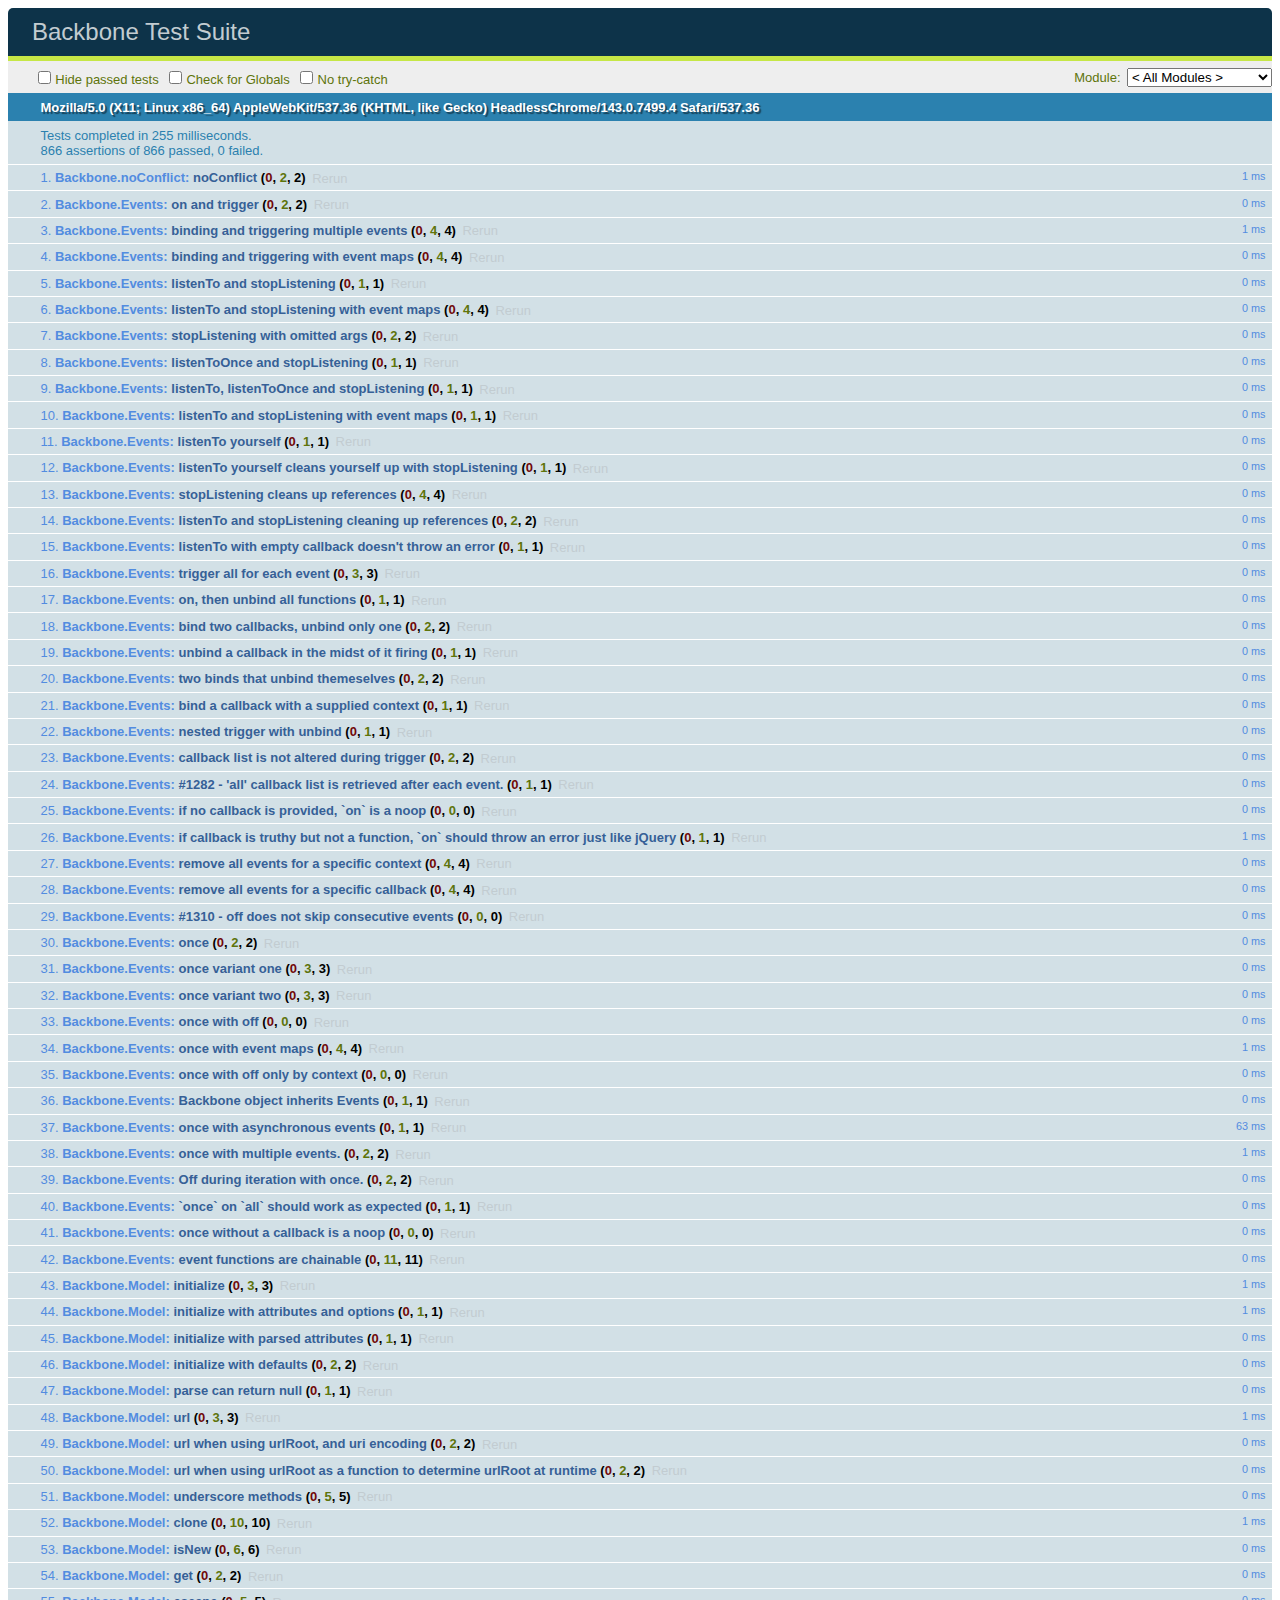
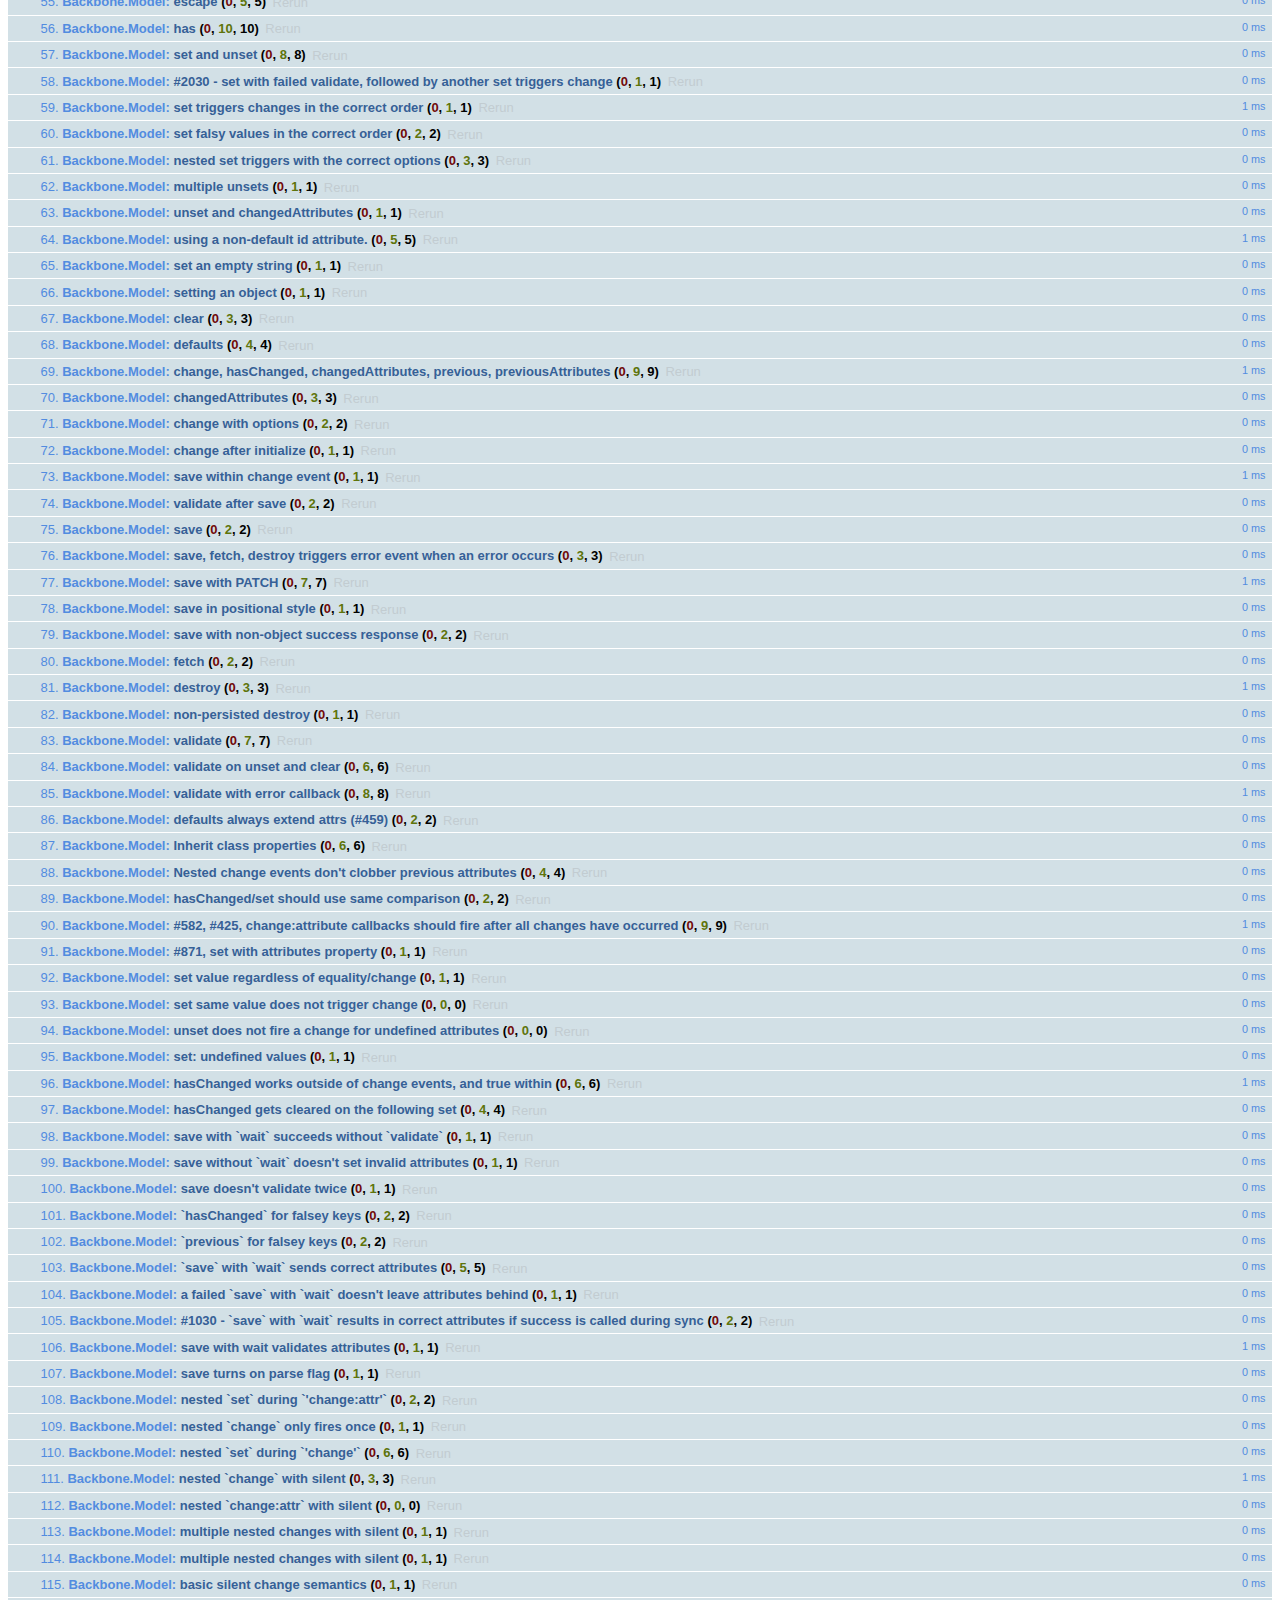
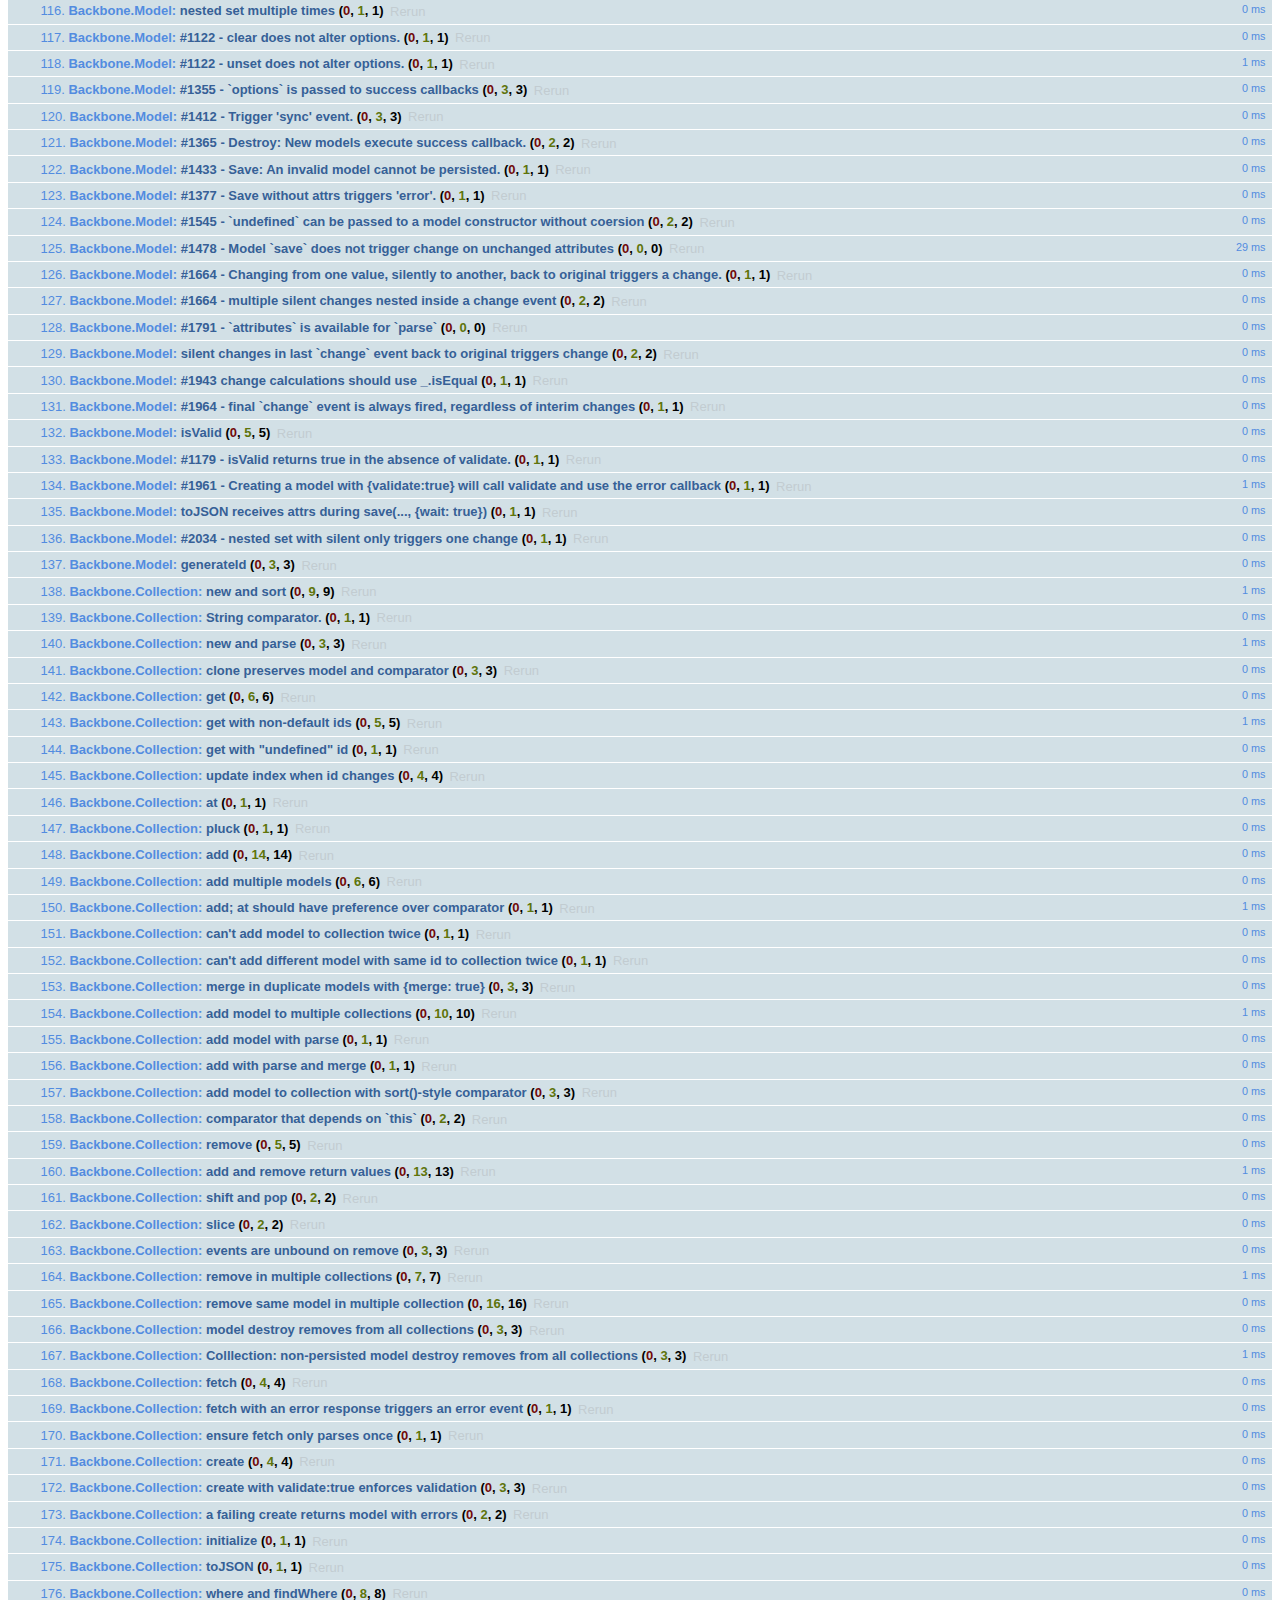
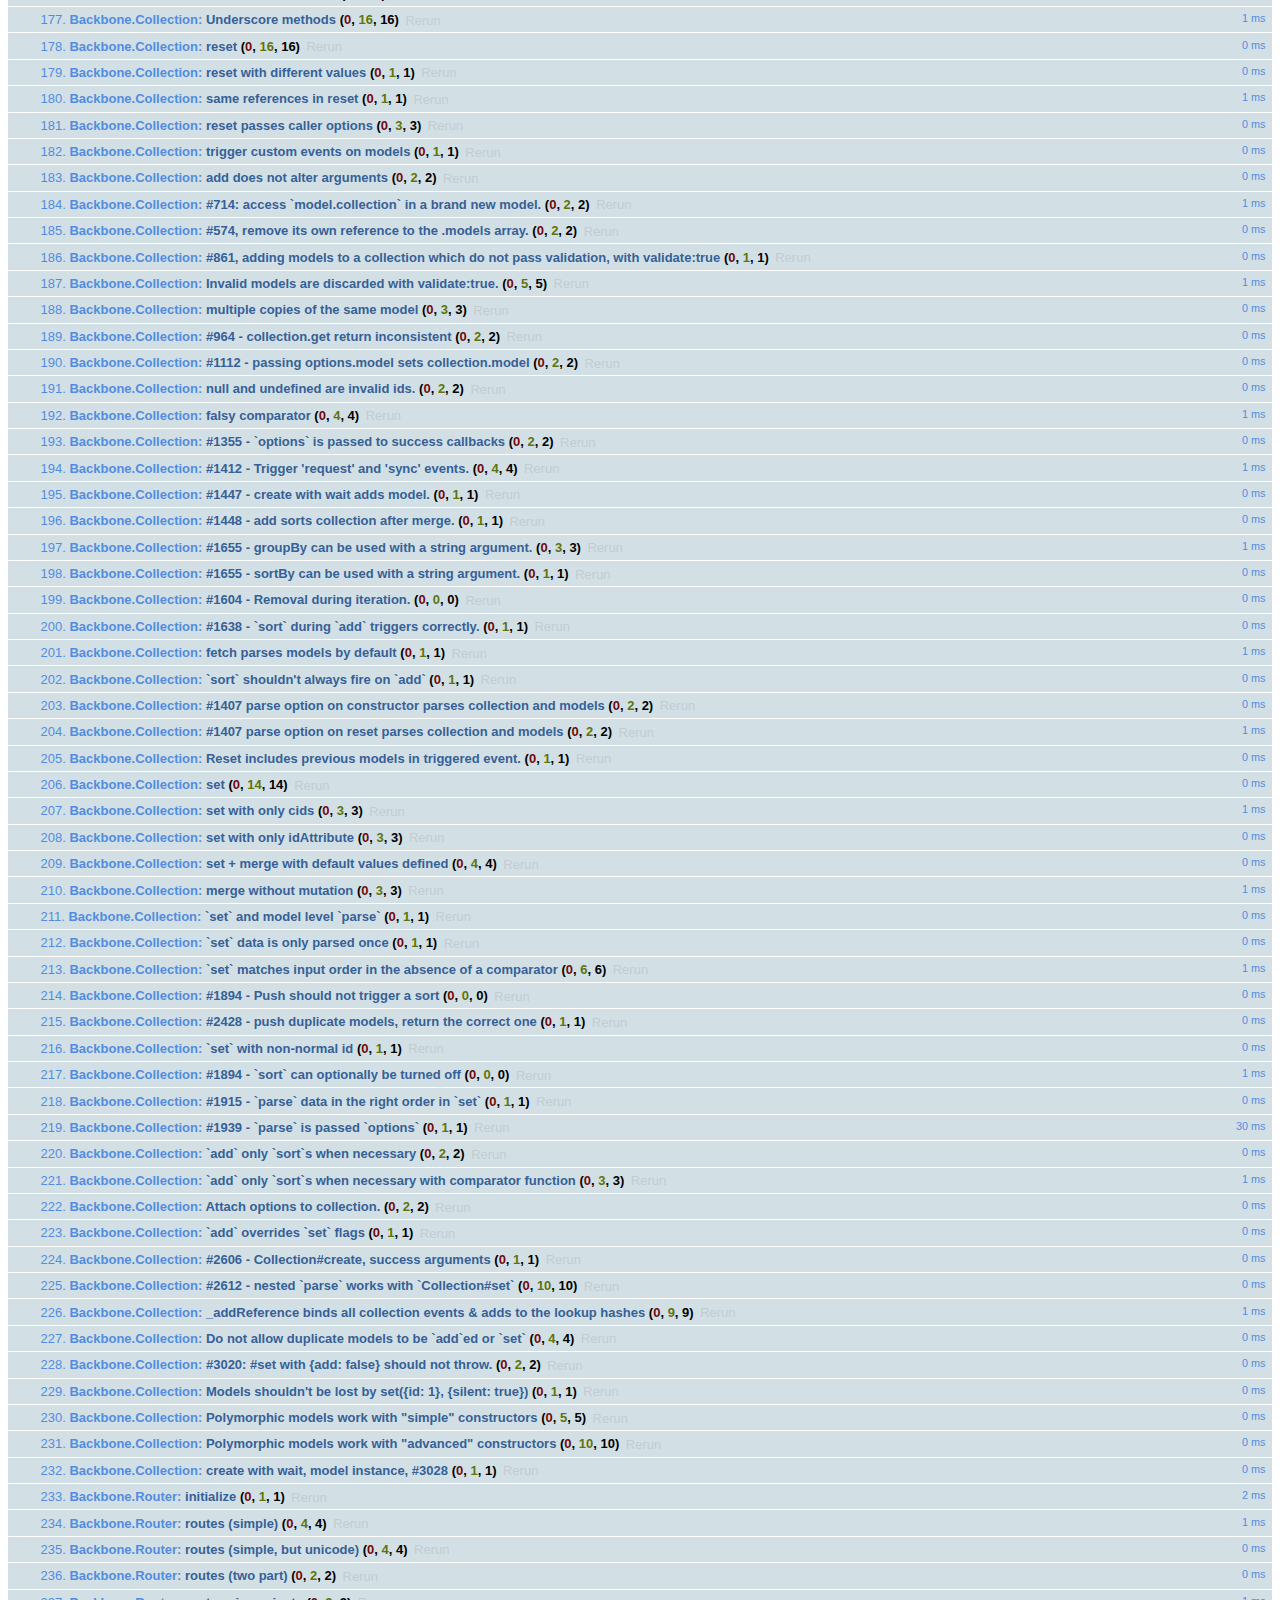
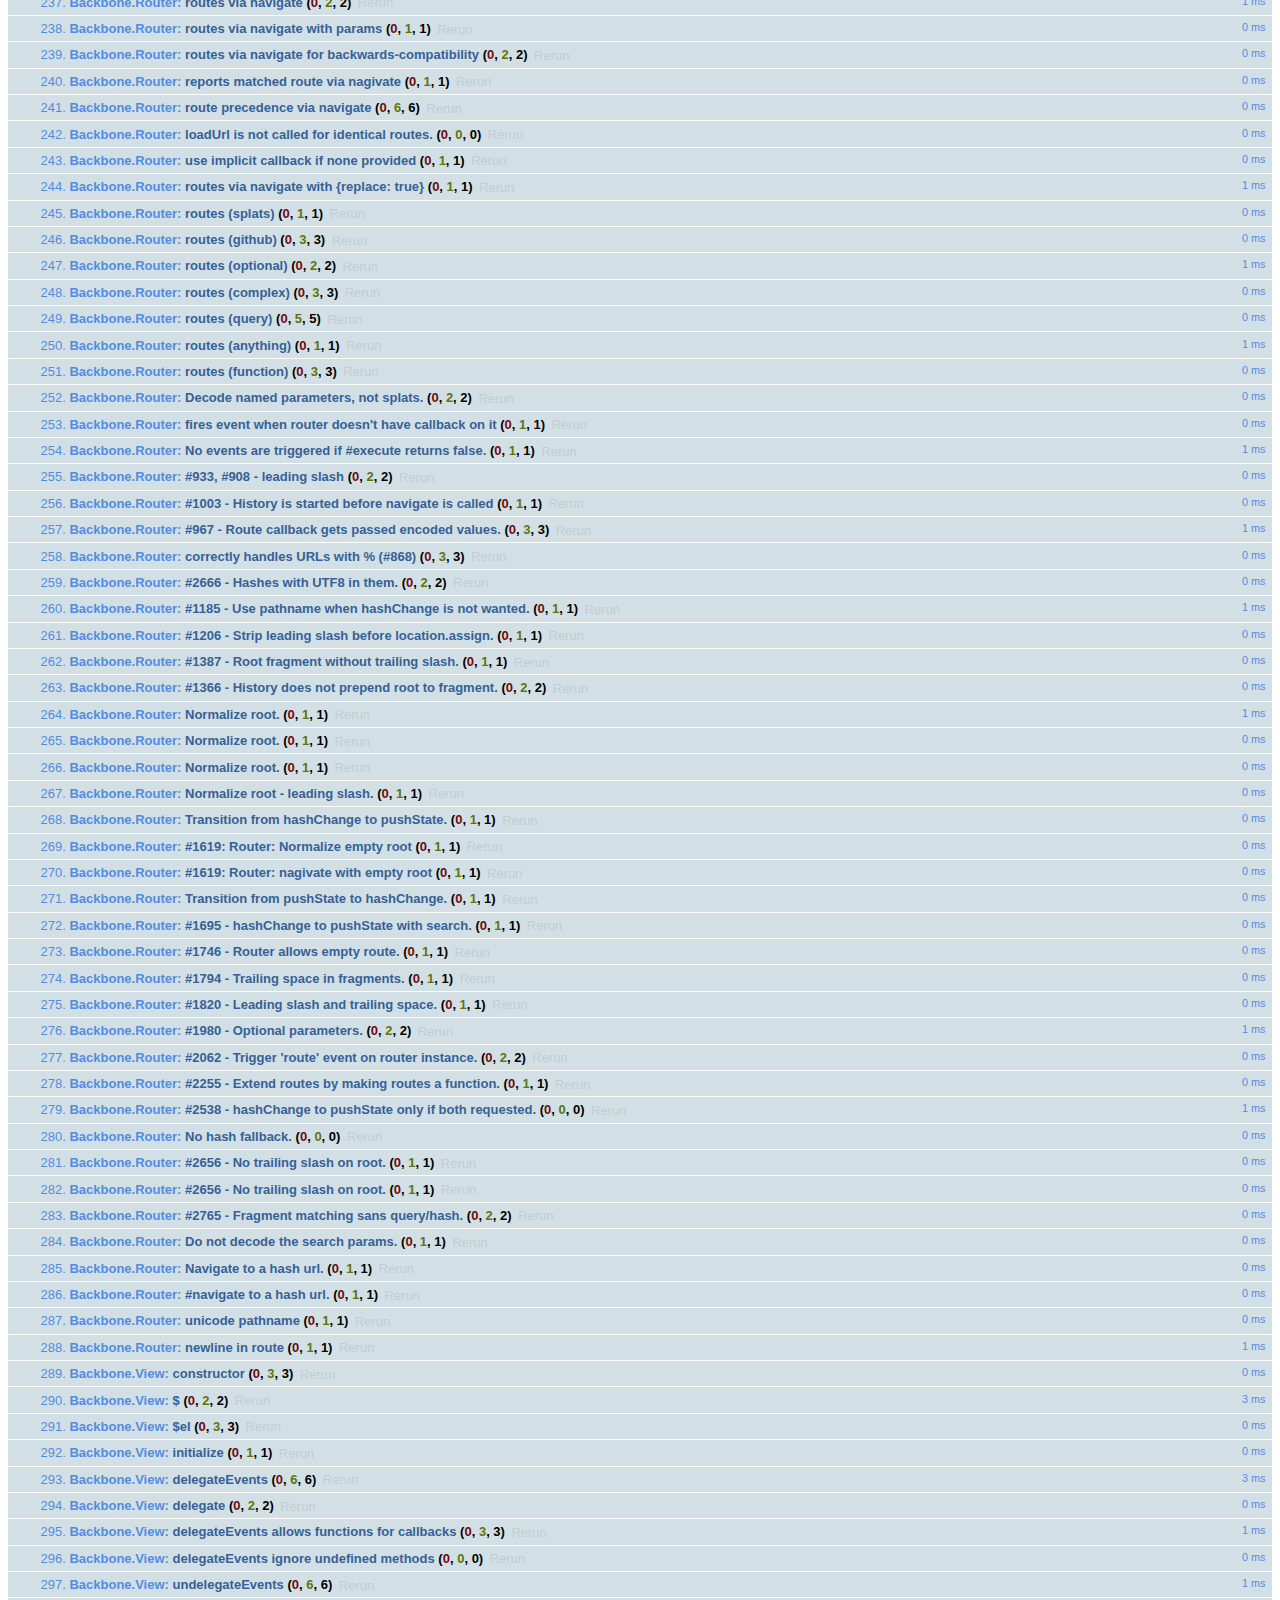
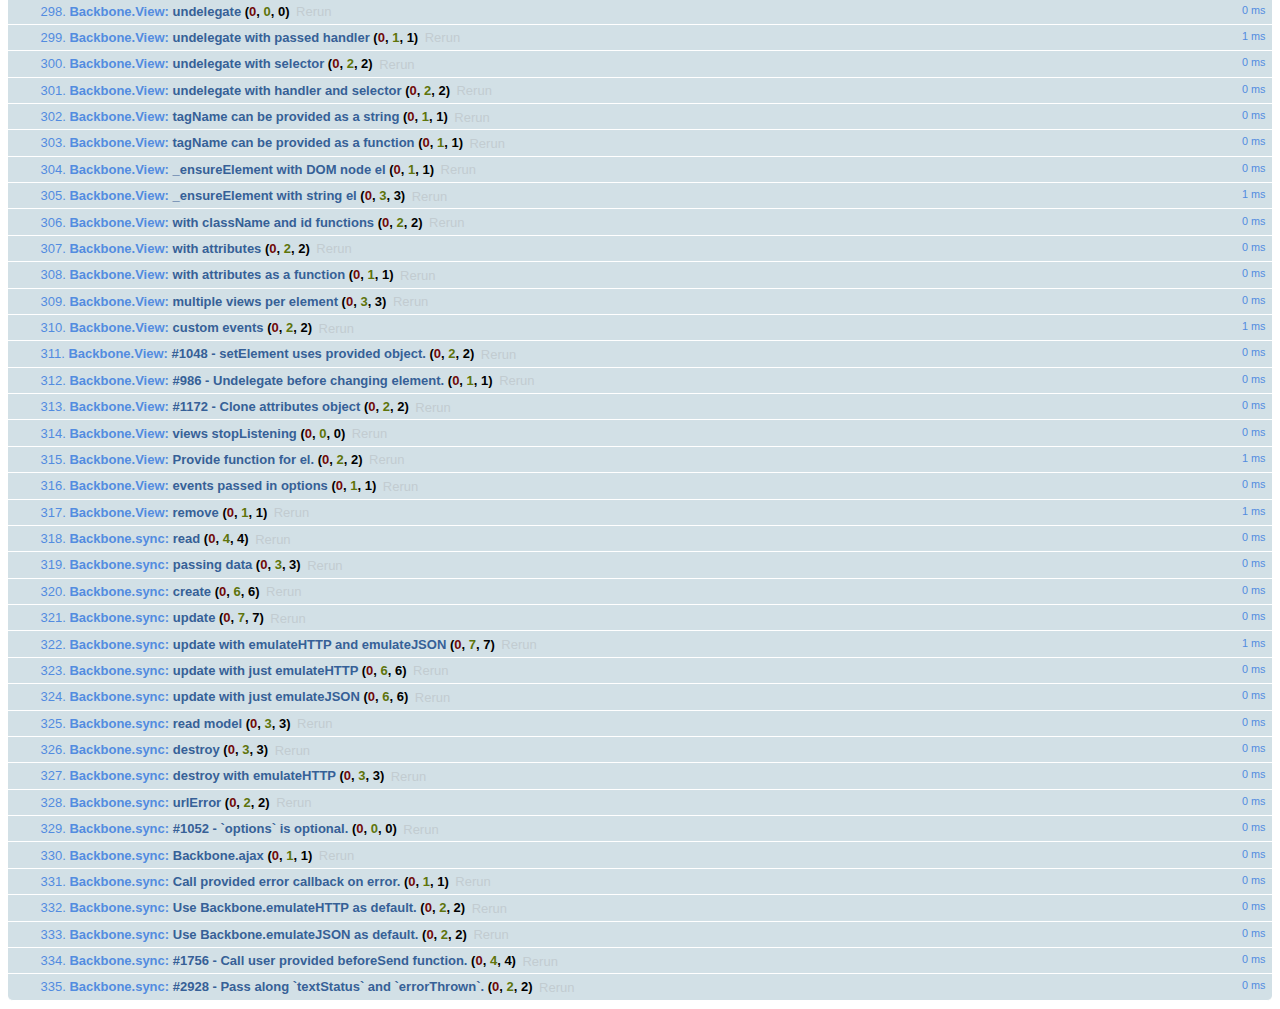
<file: backbone-master/test/index.html>
<!doctype html>
<html>
<head>
  <meta charset='utf8'>
  <title>Backbone Test Suite</title>
  <link rel="stylesheet" href="vendor/qunit.css" type="text/css" media="screen">
</head>
<body>
  <div id="qunit"></div>
  <div id="qunit-fixture">
    <div id='testElement'>
      <h1>Test</h1>
    </div>
  </div>
  <script src="vendor/json2.js"></script>
  <script src="vendor/jquery.js"></script>
  <script src="vendor/qunit.js"></script>
  <script src="vendor/underscore.js"></script>
  <script src="../backbone.js"></script>
  <script src="environment.js"></script>
  <script src="noconflict.js"></script>
  <script src="events.js"></script>
  <script src="model.js"></script>
  <script src="collection.js"></script>
  <script src="router.js"></script>
  <script src="view.js"></script>
  <script src="sync.js"></script>
</body>
</html>
</file>
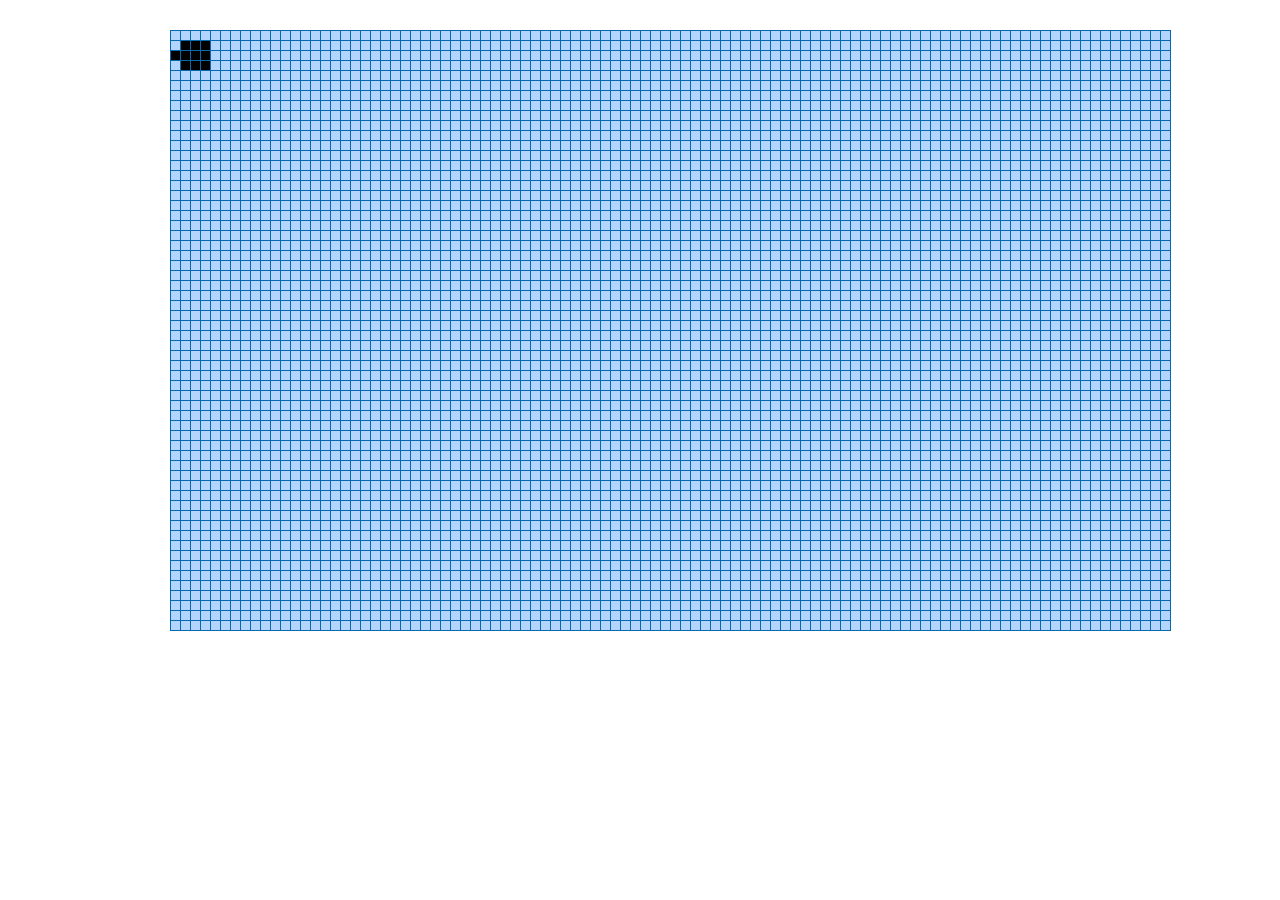
<file: tank/BattleCity20140102.html>
<!DOCTYPE html>
<html>
	<head>
		<meta http-equiv="Content-Type" content="text/html; charset=utf-8">
		<title>Battle City</title>
		<link rel="stylesheet" type="text/css" href="bootstrap.css">
		<style>
		  .warp{
		    width:1000px;
		    height:600px;
		    background:#B3D4FC;
		    border-left:1px solid #0769AD;
		    border-top:1px solid #0769AD;
		    margin-top:30px;
		  }
		  .cells{
		    width:9px;
		    height:9px;
		    border-right:1px solid #0769AD;
		    border-bottom:1px solid #0769AD;
		    float:left;
		  }
		</style>
	</head>
	<body>
		<div class="container">
	    <div class="warp">
	      
	    </div>
		</div>
		<script src="jquery.js" type="text/javascript"></script>
		
		<script type="text/javascript">
		(function(){
		  var position = function(x, y){                                             //position coordinator.
  		    this.x = x; //cells
  		    this.y = y; //cells
  		};
		  var Game = function(opts){
		    this.options = opts;
		    this.init(opts);
		    this.start();
		  };
		  Game.defaultSet = {
		      maxLen : 100                                                          //100 cells a line:width
    		, maxHei : 60                                                           //60 lines:height
    		, cells : 'cells'                                                       //the class of the cells
    		, x : 3                                                                 //
    		, y : 3
    		, l : 1
    		, r : 1
    		, MOVED : 1
    		, UNMOVE : 0
    		, DEFAULT_COLOR : '#B3D4FC'
    		, OBJECT_COLOR : 'black'
		  };
		  Game.defaultOptions = {                                                  //default settings of object(bullet, tank)
		      w : 1                                                                // the width
		    , h : 1                                                                // the height
		    , speed : 1                                                            // the speed
		    , life : 1                                                             // when life <=0, it dead.
		    , position : new position(1, 1)                                        // the position
		    , color : Game.defaultSet.OBJECT_COLOR                                 // the color
		    , face : 0   
		    , isMoved : Game.defaultSet.UNMOVE                                     // is moved already or not.
		  };
		  Game.defaultTankOptions = {        //default settings of tank
  		    w : 3                          //width of the tank.
  		  , h : 3                          //height of the tank.
  		  , bulletSpeed : 1                //the speed of the bullet.
  		  , life : 3                       //when life <=0, it dies.
  		  , position : new position(2, 2)  //position of the tank.
  		};
  		Game.defaultBulletOptions = {      //default settings of bullet
  		       
  		};
		  Game.prototype.init = function(opts){
		    var $t = this
		      , initLayout = function(t){    //draw background.
  		      for(var i = 0; i < Game.defaultSet.maxLen * Game.defaultSet.maxHei; i++){
  		        $(t).append('<div class="'+Game.defaultSet.cells +'"></div>')
  		      }
		      }
		      , gameSettings = function(p){
		        // do some settings about game here.
		        // mainly to set some parameters.
		        $t.setOpts(p);
		      };
  		    
  		  initLayout(opts.layout);
  		  
  		  gameSettings(opts);
		  };
		  Game.prototype.setOpts = function(opts){
		    // do something here.
		    this.opts = opts;
		  }
		  Game.prototype.start = function(){
		    var player
		    , n = 10
		    , bulletArr = []
  		  , tankArr   = []
		    , tank = function(p){                         //tank.  
		      var opts = $.extend({}, Game.defaultOptions, Game.defaultTankOptions, p);
		      this.w = opts.w;
  		    this.h = opts.h;
  		    this.bulletSpeed = opts.bulletSpeed;
  		    this.speed = opts.speed;
  		    this.life = opts.life;
  		    this.position = opts.position;
  		    this.color = opts.color;
  		    this.face = opts.face;
  		    this.isMoved = opts.isMoved
  		    tankArr.push(this);                           // push it into the tanks array when build one.
		    }
		    , creatTank = function(p){                      //creat a tank here.
		      return new tank(p);
		    }
		    , bullet = function(p){                         //bullet
  		    var opts = $.extend({}, Game.defaultOptions, Game.defaultBulletOptions, p);
  		    this.w = opts.w;
  		    this.h = opts.h;
  		    this.speed = opts.speed;
  		    this.position = opts.position;
  		    this.color = opts.color;
  		    this.face = opts.face;
  		    this.life = opts.life;
  		    this.isMoved = opts.isMoved
  		    bulletArr.push(this);                        // push it into the bullets array when build one.
  		  }
  		  , creatBullet = function(p){                     //create a bullet here.
  		    return new bullet(p);
  		  }
  		  , gameControl2 = function(){
  		    $(window).off('keydown');
  		  }
  		  , gameControl = function(){
  		    $(window).keydown(function(e){
  		      switch(e.keyCode){
  		        case 13:
  		          player.shoot();
  		          break;
  		        case 83:
  		          player.moveT();
  		          break;
  		        case 87:
  		          player.moveB();
  		          break;
  		        case 65:
  		          player.moveL();
  		          break;
  		        case 68:
  		          player.moveR();
  		          break;
  		        default:
  		          //alert(e.keyCode);
  		          break;
  		      }
  		    })
  		  }
  		  , getCells = function(){
  		    return $('.'+Game.defaultSet.cells);
  		  }
  		  , gameTimer
  		  , erase = function(){
  		    var cells = getCells();
  		    $(cells).css({'background-color':Game.defaultSet.DEFAULT_COLOR});
  		  }
  		  , run = function(){
  		    if(tankArr.length > 0){ 
  		      for(var i = 0 ; i < tankArr.length; i++){
  		        //tanks are under control.
  		        
  		        var t = tankArr[i];
  		        t.isMoved = Game.defaultSet.MOVED;
  		      }
  		    }
  		    if(bulletArr.length > 0){ //bullets are running auto.
  		      for(var i = 0 ; i < bulletArr.length; i++){
    		      var b = bulletArr[i];
    		      if(b.life > 0){
    		        b.isMoved = Game.defaultSet.MOVED;
    		        switch(b.face){
    		          case 0:
    		            b.moveL();
    		            break;
    		          case 1:
    		            b.moveB();
    		            break;
    		          case 2:
    		            b.moveR();
    		            break;
    		          case 3:
    		            b.moveT();
    		            break;
    		        }
    		      }else{
    		        bulletArr.splice(i, 1);
    		      }
    		    }
  		    }
  		  }
  		  , draw = function(){
  		    if(tankArr.length > 0){
  		      for(var i = 0 ; i < tankArr.length; i++){
    		      var t = tankArr[i];
    		      if(t.life > 0){
    		        t.isMoved = Game.defaultSet.UNMOVE;
    		        t.render();
    		      }else{
    		        tankArr.splice(i, 1);
    		      }
    		    }
  		    }
  		    if(bulletArr.length > 0){
  		      for(var i = 0 ; i < bulletArr.length; i++){
    		      var b = bulletArr[i];
    		      if(b.life > 0){
    		        b.isMoved = Game.defaultSet.UNMOVE;
    		        b.render();
    		      }else{
    		        bulletArr.splice(i, 1);
    		      }
    		    }
    		  }
  		  }
  		  , gameRun = function(){
  		    erase();
  		    run();
  		    draw();
  		  }
		    , start = function(){
		      player = creatTank({});
		      gameControl();
		      gameTimer = setInterval(gameRun, 100);
		    }
		    , stop = function(){
		      clearInterval(gameTimer);
		    };

		    tank.prototype.moveR = function(){
  		    (this.position.x < Game.defaultSet.maxLen - (this.w-1)/2 - this.speed) && (this.position.x += this.speed)
  		    this.face = 2;
  		  };
  		  tank.prototype.moveL = function(){
  		    (this.position.x > (this.w-1)/2 + this.speed) && (this.position.x -= this.speed)
  		    this.face = 0;
  		  };
  		  tank.prototype.moveT = function(){
  		    (this.position.y < Game.defaultSet.maxHei - (this.h-1)/2 - this.speed) && (this.position.y += this.speed)
  		    this.face = 3;
  		  };
  		  tank.prototype.moveB = function(){
  		    (this.position.y > (this.h-1)/2 + this.speed) && (this.position.y -= this.speed)
  		    this.face = 1;
  		  };
  		  tank.prototype.clean = function(){
  		    gameControl2();
  		    this.life = 0;
  		  };
  		  tank.prototype.render = function(){
  		    this.life > 0 && this.renderingPosition();
  		  };
  		  tank.prototype.renderingPosition = function(){
  		    var p = this.position, cells = getCells();
  		    p.x < 3 && (p.x = 3);
  		    p.x > Game.defaultSet.maxLen -2 && (p.x = Game.defaultSet.maxLen -2);
  		    p.y < 3 && (p.y = 3);
  		    p.y > Game.defaultSet.maxHei -2 && (p.y = Game.defaultSet.maxHei -2);
  		        
  		    for(var i = 0; i < this.h; i++){
  		      for(var j = 0; j < this.w; j++){
  		        $(cells).eq((p.y + i - 2)*Game.defaultSet.maxLen + p.x + j -2).css({'background': this.color})
  		      }
  		    }
  		    switch(this.face){
  		      case 0:
  		        $(cells).eq((p.y-1)*Game.defaultSet.maxLen + p.x -3).css({'background': this.color});
  		        break;
  		      case 1:
  		        $(cells).eq((p.y-3)*Game.defaultSet.maxLen + p.x -1).css({'background': this.color});
  		        break;
  		      case 2:
  		        $(cells).eq((p.y-1)*Game.defaultSet.maxLen + p.x +1).css({'background': this.color});
  		        break;
  		      case 3:
  		        $(cells).eq((p.y+1)*Game.defaultSet.maxLen + p.x -1).css({'background': this.color});
  		        break;
  		      default:
  		        break;
  		    }
  		  }
  		  tank.prototype.shoot = function(){
  		    var opts = {};
  		    opts.position = new position(this.position.x, this.position.y);
  		    opts.speed = this.bulletSpeed;
  		    opts.face = this.face;
  		    opts.life = 1;
  		    if(n > 0){
  		      n--;
  		    }else{
  		      this.clean();
  		    }
  		    creatBullet(opts);
  		  };
  		  bullet.prototype.moveR = function(){
  		    this.position.x += this.speed;
  		    this.position.x >= Game.defaultSet.maxLen && (this.life = 0);
  		  };
  		  bullet.prototype.moveL = function(){
  		    this.position.x -= this.speed;
  		    this.position.x <= 0 && (this.life = 0);
  		  };
  		  bullet.prototype.moveT = function(){
  		    this.position.y += this.speed;
  		    this.position.y >= Game.defaultSet.maxHei && (this.life = 0);
  		  };
  		  bullet.prototype.moveB = function(){
  		    this.position.y -= this.speed;
  		    this.position.y <= 0 && (this.life = 0);
  		  };
  		  bullet.prototype.clean = function(){
  		    this.life = 0;
  		  };
  		  bullet.prototype.render = function(){
  		    this.life > 0 && this.renderingPosition();
  		  };
  		  bullet.prototype.renderingPosition = function(){
  		    var cells = getCells();
  		    $(cells).eq((this.position.y - 1)* Game.defaultSet.maxLen + this.position.x - 1).css({'background': this.color})
  		  };
        
		    start();
		  };
		  
		  $.fn.Game = function(opts){
		    var $t = this;
		    opts.layout || (opts.layout == $t)
		    return new Game({'layout':$t});
		  }
		      
		  $('.warp').Game({});
		})($)
		</script>
	</body>
</html>
</file>
<file: backbone-master/test/vendor/qunit.css>
/**
 * QUnit v1.12.0 - A JavaScript Unit Testing Framework
 *
 * http://qunitjs.com
 *
 * Copyright 2012 jQuery Foundation and other contributors
 * Released under the MIT license.
 * http://jquery.org/license
 */

/** Font Family and Sizes */

#qunit-tests, #qunit-header, #qunit-banner, #qunit-testrunner-toolbar, #qunit-userAgent, #qunit-testresult {
	font-family: "Helvetica Neue Light", "HelveticaNeue-Light", "Helvetica Neue", Calibri, Helvetica, Arial, sans-serif;
}

#qunit-testrunner-toolbar, #qunit-userAgent, #qunit-testresult, #qunit-tests li { font-size: small; }
#qunit-tests { font-size: smaller; }


/** Resets */

#qunit-tests, #qunit-header, #qunit-banner, #qunit-userAgent, #qunit-testresult, #qunit-modulefilter {
	margin: 0;
	padding: 0;
}


/** Header */

#qunit-header {
	padding: 0.5em 0 0.5em 1em;

	color: #8699a4;
	background-color: #0d3349;

	font-size: 1.5em;
	line-height: 1em;
	font-weight: normal;

	border-radius: 5px 5px 0 0;
	-moz-border-radius: 5px 5px 0 0;
	-webkit-border-top-right-radius: 5px;
	-webkit-border-top-left-radius: 5px;
}

#qunit-header a {
	text-decoration: none;
	color: #c2ccd1;
}

#qunit-header a:hover,
#qunit-header a:focus {
	color: #fff;
}

#qunit-testrunner-toolbar label {
	display: inline-block;
	padding: 0 .5em 0 .1em;
}

#qunit-banner {
	height: 5px;
}

#qunit-testrunner-toolbar {
	padding: 0.5em 0 0.5em 2em;
	color: #5E740B;
	background-color: #eee;
	overflow: hidden;
}

#qunit-userAgent {
	padding: 0.5em 0 0.5em 2.5em;
	background-color: #2b81af;
	color: #fff;
	text-shadow: rgba(0, 0, 0, 0.5) 2px 2px 1px;
}

#qunit-modulefilter-container {
	float: right;
}

/** Tests: Pass/Fail */

#qunit-tests {
	list-style-position: inside;
}

#qunit-tests li {
	padding: 0.4em 0.5em 0.4em 2.5em;
	border-bottom: 1px solid #fff;
	list-style-position: inside;
}

#qunit-tests.hidepass li.pass, #qunit-tests.hidepass li.running  {
	display: none;
}

#qunit-tests li strong {
	cursor: pointer;
}

#qunit-tests li a {
	padding: 0.5em;
	color: #c2ccd1;
	text-decoration: none;
}
#qunit-tests li a:hover,
#qunit-tests li a:focus {
	color: #000;
}

#qunit-tests li .runtime {
	float: right;
	font-size: smaller;
}

.qunit-assert-list {
	margin-top: 0.5em;
	padding: 0.5em;

	background-color: #fff;

	border-radius: 5px;
	-moz-border-radius: 5px;
	-webkit-border-radius: 5px;
}

.qunit-collapsed {
	display: none;
}

#qunit-tests table {
	border-collapse: collapse;
	margin-top: .2em;
}

#qunit-tests th {
	text-align: right;
	vertical-align: top;
	padding: 0 .5em 0 0;
}

#qunit-tests td {
	vertical-align: top;
}

#qunit-tests pre {
	margin: 0;
	white-space: pre-wrap;
	word-wrap: break-word;
}

#qunit-tests del {
	background-color: #e0f2be;
	color: #374e0c;
	text-decoration: none;
}

#qunit-tests ins {
	background-color: #ffcaca;
	color: #500;
	text-decoration: none;
}

/*** Test Counts */

#qunit-tests b.counts                       { color: black; }
#qunit-tests b.passed                       { color: #5E740B; }
#qunit-tests b.failed                       { color: #710909; }

#qunit-tests li li {
	padding: 5px;
	background-color: #fff;
	border-bottom: none;
	list-style-position: inside;
}

/*** Passing Styles */

#qunit-tests li li.pass {
	color: #3c510c;
	background-color: #fff;
	border-left: 10px solid #C6E746;
}

#qunit-tests .pass                          { color: #528CE0; background-color: #D2E0E6; }
#qunit-tests .pass .test-name               { color: #366097; }

#qunit-tests .pass .test-actual,
#qunit-tests .pass .test-expected           { color: #999999; }

#qunit-banner.qunit-pass                    { background-color: #C6E746; }

/*** Failing Styles */

#qunit-tests li li.fail {
	color: #710909;
	background-color: #fff;
	border-left: 10px solid #EE5757;
	white-space: pre;
}

#qunit-tests > li:last-child {
	border-radius: 0 0 5px 5px;
	-moz-border-radius: 0 0 5px 5px;
	-webkit-border-bottom-right-radius: 5px;
	-webkit-border-bottom-left-radius: 5px;
}

#qunit-tests .fail                          { color: #000000; background-color: #EE5757; }
#qunit-tests .fail .test-name,
#qunit-tests .fail .module-name             { color: #000000; }

#qunit-tests .fail .test-actual             { color: #EE5757; }
#qunit-tests .fail .test-expected           { color: green;   }

#qunit-banner.qunit-fail                    { background-color: #EE5757; }


/** Result */

#qunit-testresult {
	padding: 0.5em 0.5em 0.5em 2.5em;

	color: #2b81af;
	background-color: #D2E0E6;

	border-bottom: 1px solid white;
}
#qunit-testresult .module-name {
	font-weight: bold;
}

/** Fixture */

#qunit-fixture {
	position: absolute;
	top: -10000px;
	left: -10000px;
	width: 1000px;
	height: 1000px;
}
</file>
